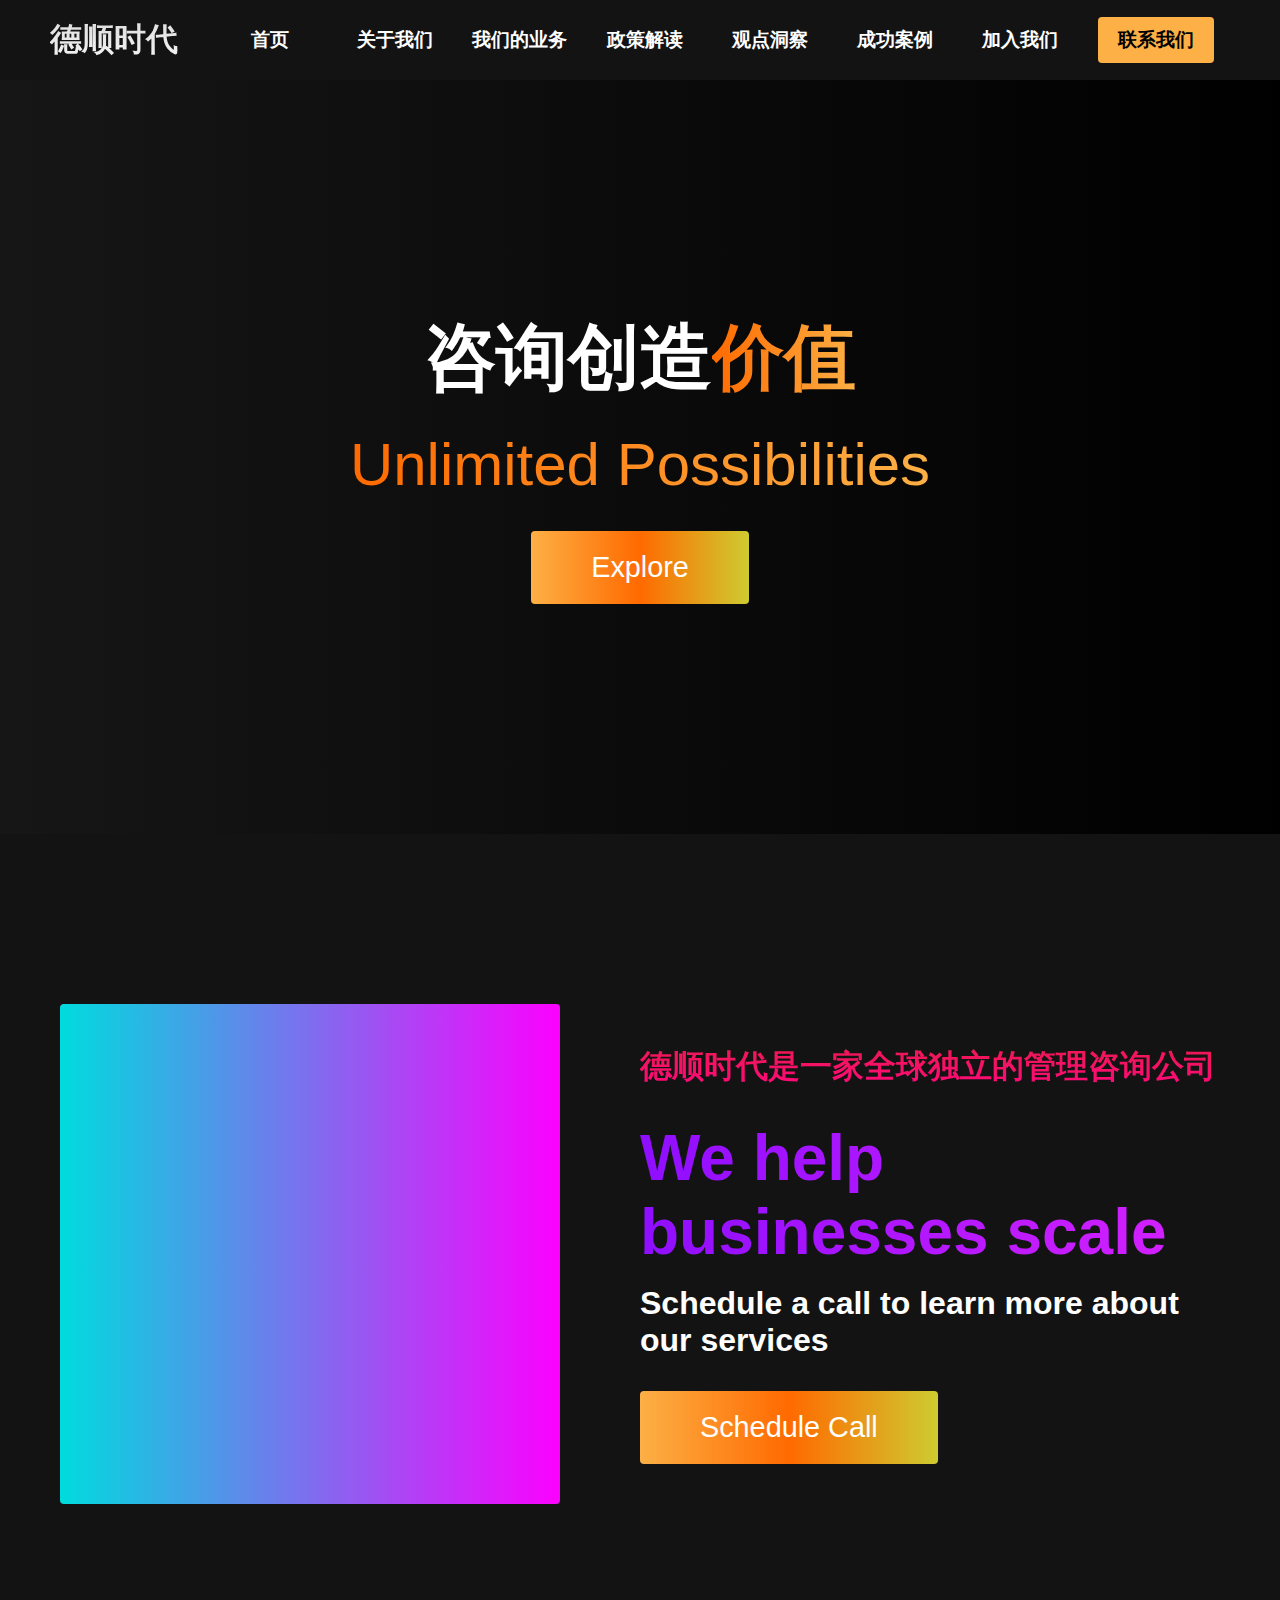
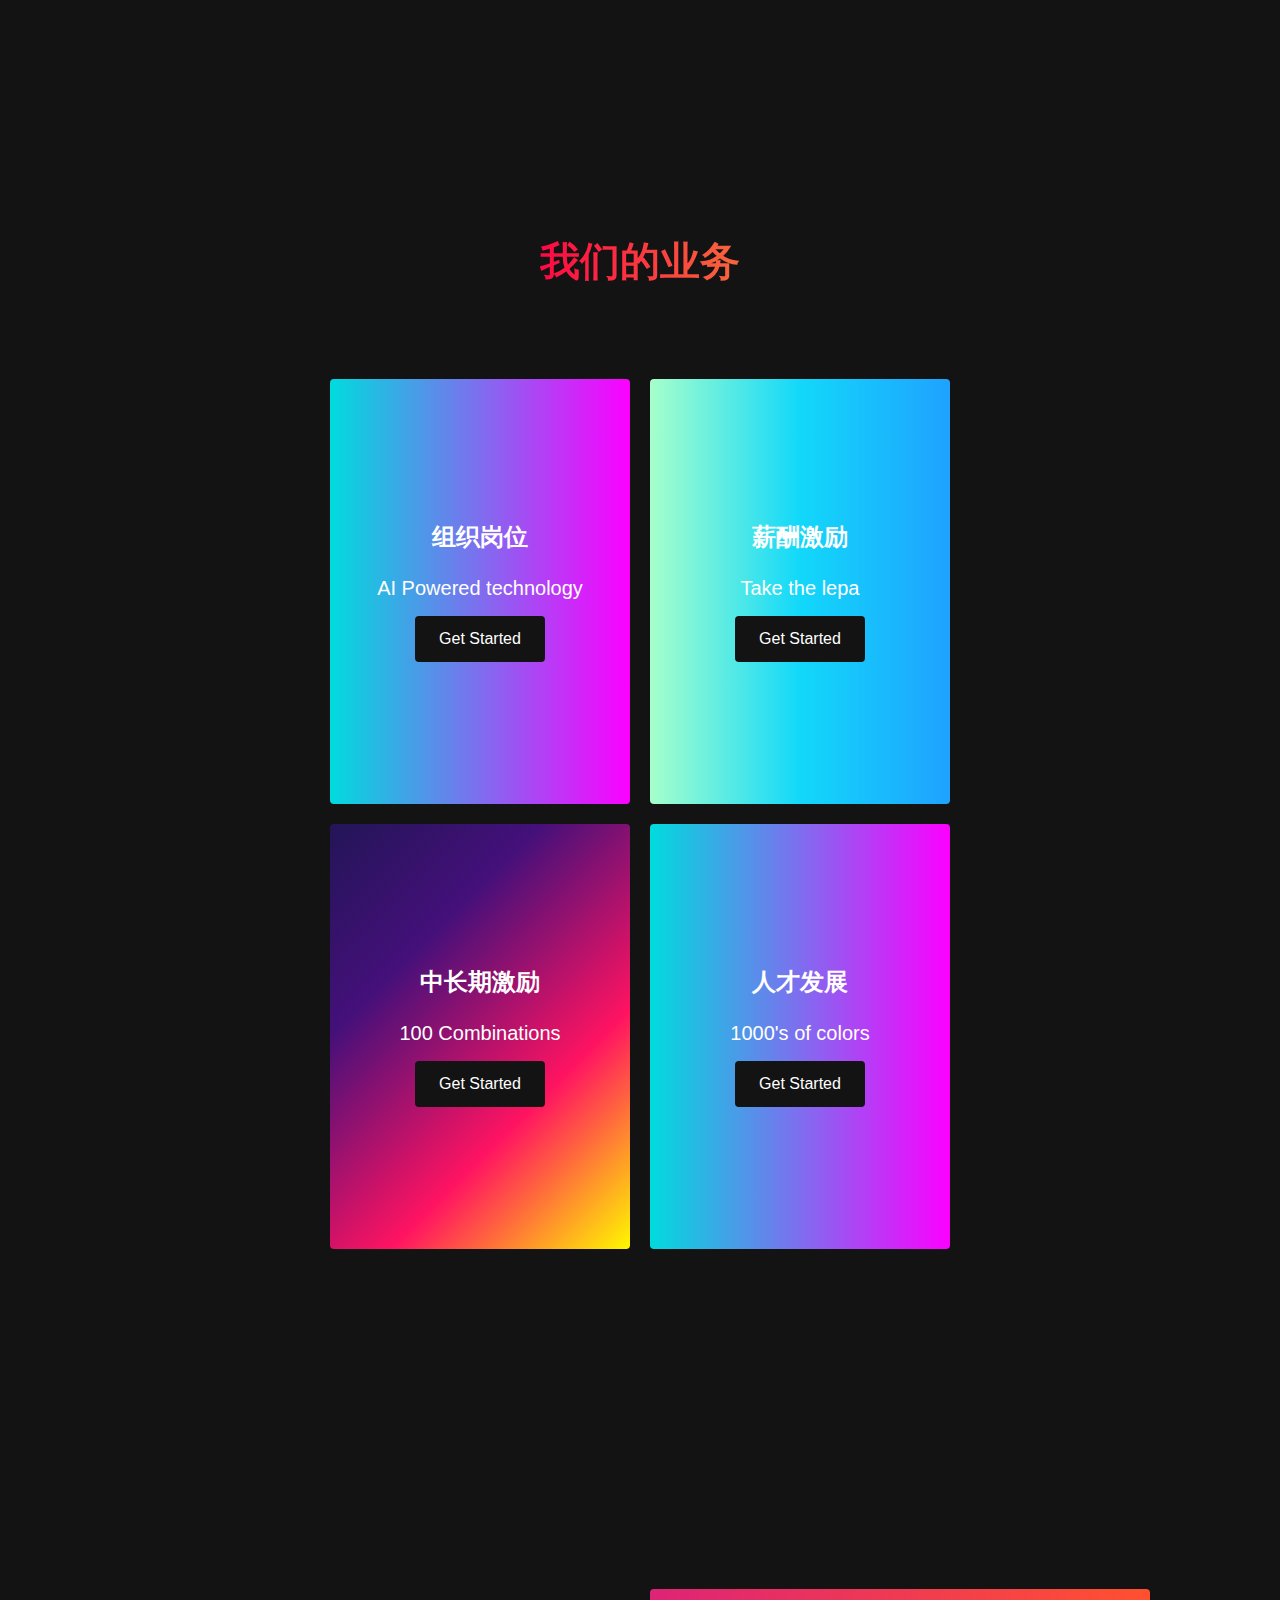
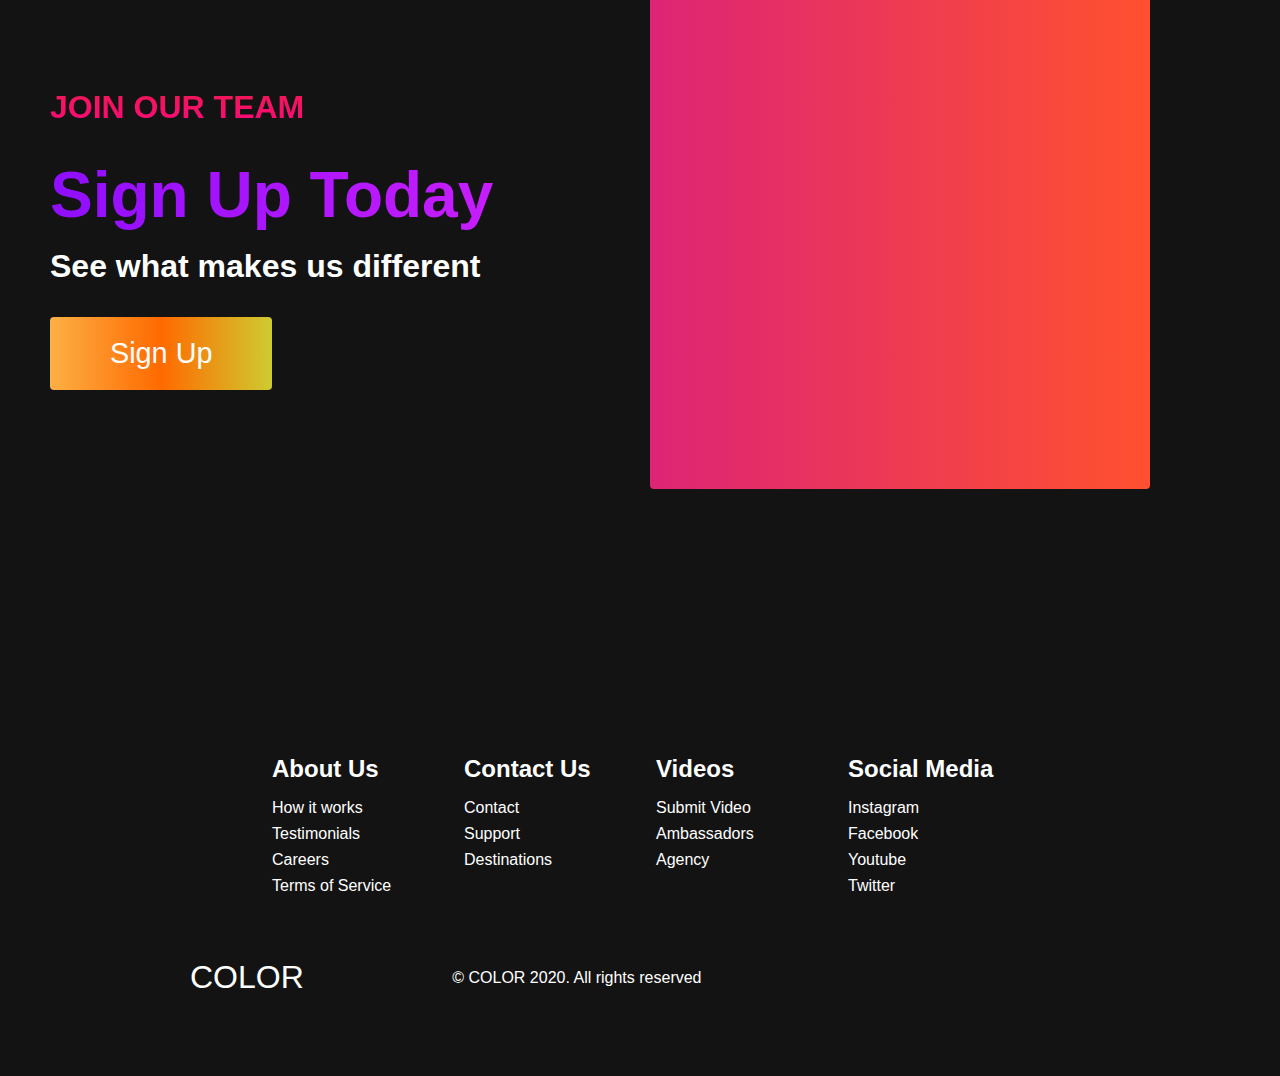
<file: index.html>
<!DOCTYPE html>
<html lang="en">
  <head>
    <meta charset="UTF-8" />
    <meta name="viewport" content="width=device-width, initial-scale=1.0" />
    <title>北京德顺时代企业管理咨询有限公司</title>
    <link rel="stylesheet" href="styles.css" />
    <link
      rel="stylesheet"
      href="https://use.fontawesome.com/releases/v5.14.0/css/all.css"
      integrity="sha384-HzLeBuhoNPvSl5KYnjx0BT+WB0QEEqLprO+NBkkk5gbc67FTaL7XIGa2w1L0Xbgc"
      crossorigin="anonymous"
    />
  </head>
  <body>
    <!-- Navbar Section -->
    <nav class="navbar">
      <div class="navbar__container">
        <a href="#home" id="navbar__logo">德顺时代</a>
        <div class="navbar__toggle" id="mobile-menu">
          <span class="bar"></span> <span class="bar"></span>
          <span class="bar"></span>
        </div>
        <ul class="navbar__menu">
          <li class="navbar__item">
            <a href="#home" class="navbar__links" id="home-page">首页</a>
          </li>
          <li class="navbar__item">
            <a href="#about" class="navbar__links" id="about-page">关于我们</a>
          </li>
          <li class="navbar__item">
            <a href="#services" class="navbar__links" id="services-page">我们的业务</a>
          </li>
          <li class="navbar__item">
            <a href="policy.html" class="navbar__links" id="policy-page">政策解读</a>
          </li>
          <li class="navbar__item">
            <a href="#pointofview" class="navbar__links" id="pointofview-page">观点洞察</a>
          </li>
          <li class="navbar__item">
            <a href="case.html" class="navbar__links" id="case-page">成功案例</a>
          </li>
          <li class="navbar__item">
            <a href="#join" class="navbar__links" id="join-page">加入我们</a>
          </li>
          <li class="navbar__btn">
            <a href="#sign-up" class="button" id="signup">联系我们</a>
          </li>
        </ul>
      </div>
    </nav>

    <!-- Hero Section -->
    <div class="hero" id="home">
      <div class="hero__container">
        <h1 class="hero__heading">咨询创造<span>价值</span></h1>
        <p class="hero__description">Unlimited Possibilities</p>
        <button class="main__btn"><a href="#">Explore</a></button>
      </div>
    </div>

    <!-- About Section -->
    <div class="main" id="about">
      <div class="main__container">
        <div class="main__img--container">
          <div class="main__img--card"><i class="fas fa-layer-group"></i></div>
        </div>
        <div class="main__content">
          <h1>德顺时代是一家全球独立的管理咨询公司</h1>
          <h2>We help businesses scale</h2>
          <p>Schedule a call to learn more about our services</p>
          <button class="main__btn"><a href="#">Schedule Call</a></button>
        </div>
      </div>
    </div>

    <!-- Services Section -->
    <div class="services" id="services">
      <h1>我们的业务</h1>
      <div class="services__wrapper">
        <div class="services__card">
          <h2>组织岗位</h2>
          <p>AI Powered technology</p>
          <div class="services__btn"><button>Get Started</button></div>
        </div>
        <div class="services__card">
          <h2>薪酬激励</h2>
          <p>Take the lepa</p>
          <div class="services__btn"><button>Get Started</button></div>
        </div>
        <div class="services__card">
          <h2>中长期激励</h2>
          <p>100 Combinations</p>
          <div class="services__btn"><button>Get Started</button></div>
        </div>
        <div class="services__card">
          <h2>人才发展</h2>
          <p>1000's of colors</p>
          <div class="services__btn"><button>Get Started</button></div>
        </div>
      </div>
    </div>

    <!-- Features Section -->
    <div class="main" id="sign-up">
      <div class="main__container">
        <div class="main__content">
          <h1>Join Our Team</h1>
          <h2>Sign Up Today</h2>
          <p>See what makes us different</p>
          <button class="main__btn"><a href="#">Sign Up</a></button>
        </div>
        <div class="main__img--container">
          <div class="main__img--card" id="card-2">
            <i class="fas fa-users"></i>
          </div>
        </div>
      </div>
    </div>

    <!-- Footer Section -->
    <div class="footer__container">
      <div class="footer__links">
        <div class="footer__link--wrapper">
          <div class="footer__link--items">
            <h2>About Us</h2>
            <a href="/sign__up">How it works</a> <a href="/">Testimonials</a>
            <a href="/">Careers</a> <a href="/">Terms of Service</a>
          </div>
          <div class="footer__link--items">
            <h2>Contact Us</h2>
            <a href="/">Contact</a> <a href="/">Support</a>
            <a href="/">Destinations</a>
          </div>
        </div>
        <div class="footer__link--wrapper">
          <div class="footer__link--items">
            <h2>Videos</h2>
            <a href="/">Submit Video</a> <a href="/">Ambassadors</a>
            <a href="/">Agency</a>
          </div>
          <div class="footer__link--items">
            <h2>Social Media</h2>
            <a href="/">Instagram</a> <a href="/">Facebook</a>
            <a href="/">Youtube</a> <a href="/">Twitter</a>
          </div>
        </div>
      </div>
      <section class="social__media">
        <div class="social__media--wrap">
          <div class="footer__logo">
            <a href="/" id="footer__logo">COLOR</a>
          </div>
          <p class="website__rights">© COLOR 2020. All rights reserved</p>
          <div class="social__icons">
            <a href="/" class="social__icon--link" target="_blank"
              ><i class="fab fa-facebook"></i
            ></a>
            <a href="/" class="social__icon--link"
              ><i class="fab fa-instagram"></i
            ></a>
            <a href="/" class="social__icon--link"
              ><i class="fab fa-youtube"></i
            ></a>
            <a href="/" class="social__icon--link"
              ><i class="fab fa-linkedin"></i
            ></a>
            <a href="/" class="social__icon--link"
              ><i class="fab fa-twitter"></i
            ></a>
          </div>
        </div>
      </section>
    </div>

    <script src="app.js"></script>
  </body>
</html>
</file>
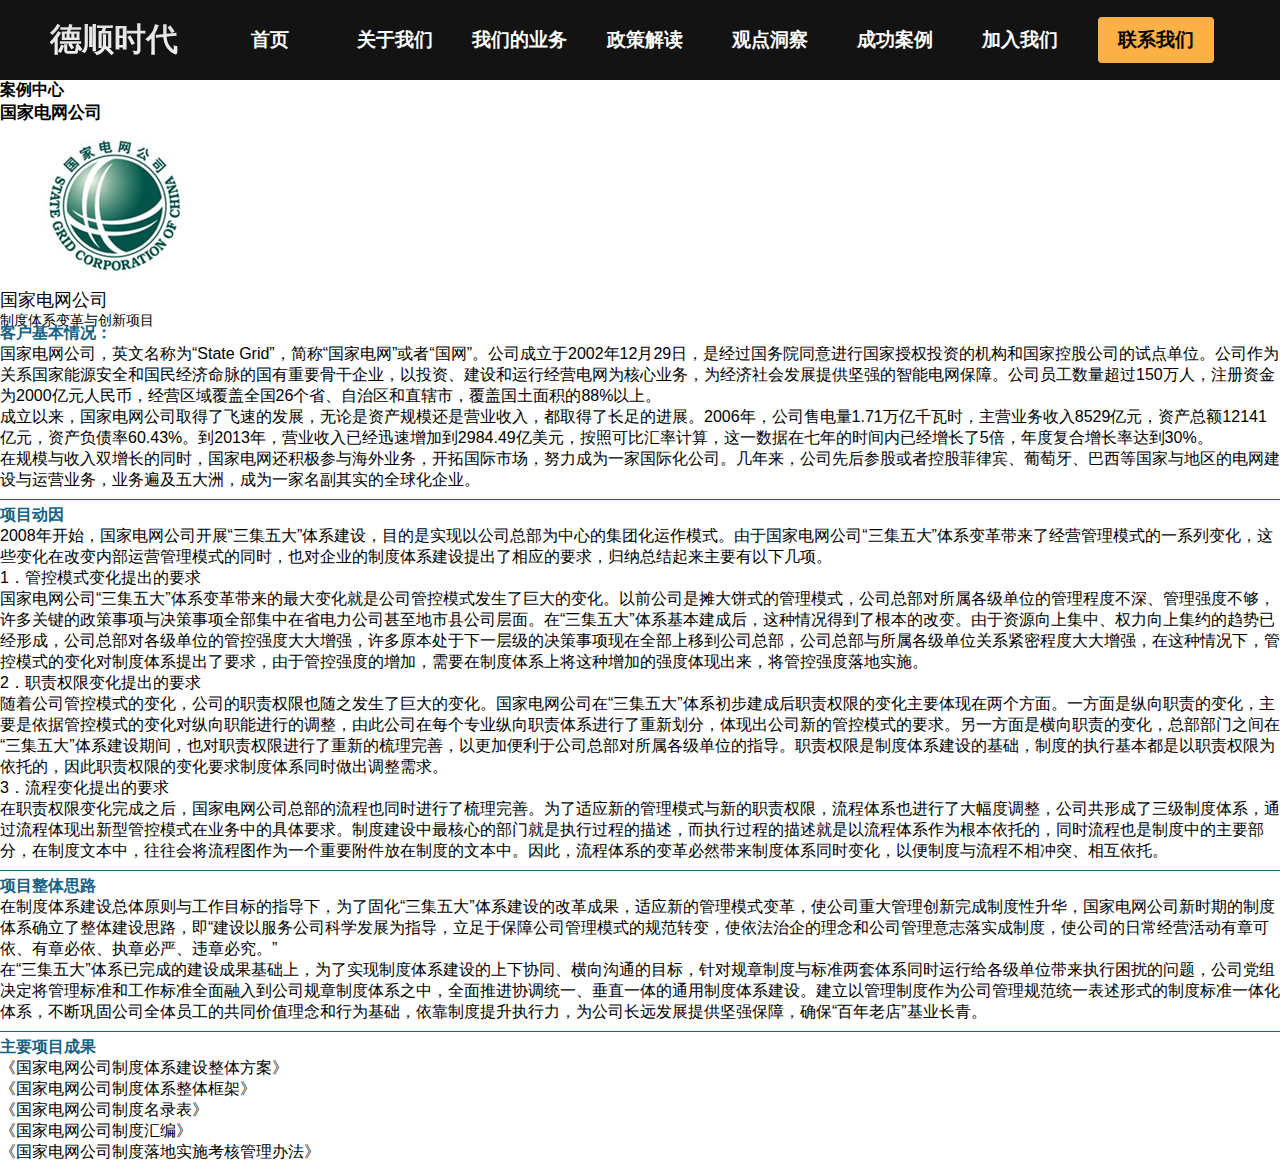
<file: case.html>
<!DOCTYPE html>
<html lang="en">
  <head>
    <meta charset="UTF-8" />
    <meta name="viewport" content="width=device-width, initial-scale=1.0" />
    <title>成功案例</title>
    <link rel="stylesheet" href="styles.css" />
    <link
      rel="stylesheet"
      href="https://use.fontawesome.com/releases/v5.14.0/css/all.css"
      integrity="sha384-HzLeBuhoNPvSl5KYnjx0BT+WB0QEEqLprO+NBkkk5gbc67FTaL7XIGa2w1L0Xbgc"
      crossorigin="anonymous"
    />
  </head>
  <body>
    <!-- Navbar Section -->
    <nav class="navbar">
      <div class="navbar__container">
        <a href="#home" id="navbar__logo">德顺时代</a>
        <div class="navbar__toggle" id="mobile-menu">
          <span class="bar"></span> <span class="bar"></span>
          <span class="bar"></span>
        </div>
        <ul class="navbar__menu">
          <li class="navbar__item">
            <a href="index.html" class="navbar__links" id="home-page">首页</a>
          </li>
          <li class="navbar__item">
            <a href="index.html/#about" class="navbar__links" id="about-page">关于我们</a>
          </li>
          <li class="navbar__item">
            <a href="index.html/#services" class="navbar__links" id="services-page">我们的业务</a>
          </li>
          <li class="navbar__item">
            <a href="policy.html" class="navbar__links" id="policy-page">政策解读</a>
          </li>
          <li class="navbar__item">
            <a href="#pointofview" class="navbar__links" id="pointofview-page">观点洞察</a>
          </li>
          <li class="navbar__item">
            <a href="#home" class="navbar__links" id="case-page">成功案例</a>
          </li>
          <li class="navbar__item">
            <a href="#join" class="navbar__links" id="join-page">加入我们</a>
          </li>
          <li class="navbar__btn">
            <a href="index.html/#join" class="button" id="signup">联系我们</a>
          </li>
        </ul>
      </div>
    </nav>

    <!-- 内容 -->
    <div class="pagebg">
        <div class="cf pm20 mt20">
        <div class="left_box">    
            <div class="block3">
                <div class="ttl2"><b>案例中心</b></div>
                <div class="ttl1anli">
                    <h1 style="font-size:17px;">国家电网公司</h1>
            </div>
            <!--<div class="mt fileinfo">
            </div>>-->  
            <div class="cf content mt20">
                <div class="anli01 anli02">
                    <div class="alnr01"><img alt="国家电网公司" width="240" height="160" src="thumbnails/国家电网公司.jpg"></div>
                    <div class="alnr02">
                    <p style="font-size: 18px; text-indent: 0em;">国家电网公司</p>
                    <p style="font-size: 14px; text-indent: 0em;">制度体系变革与创新项目</p>
                </div>
            </div>
    
            <p>&nbsp;</p>
            <p style="color: #156286; margin-top: -25px"><strong>客户基本情况：</strong></p>
            <p>国家电网公司，英文名称为“State Grid”，简称“国家电网”或者“国网”。公司成立于2002年12月29日，是经过国务院同意进行国家授权投资的机构和国家控股公司的试点单位。公司作为关系国家能源安全和国民经济命脉的国有重要骨干企业，以投资、建设和运行经营电网为核心业务，为经济社会发展提供坚强的智能电网保障。公司员工数量超过150万人，注册资金为2000亿元人民币，经营区域覆盖全国26个省、自治区和直辖市，覆盖国土面积的88%以上。</p>
            <p>成立以来，国家电网公司取得了飞速的发展，无论是资产规模还是营业收入，都取得了长足的进展。2006年，公司售电量1.71万亿千瓦时，主营业务收入8529亿元，资产总额12141亿元，资产负债率60.43%。到2013年，营业收入已经迅速增加到2984.49亿美元，按照可比汇率计算，这一数据在七年的时间内已经增长了5倍，年度复合增长率达到30%。</p>
            <p>在规模与收入双增长的同时，国家电网还积极参与海外业务，开拓国际市场，努力成为一家国际化公司。几年来，公司先后参股或者控股菲律宾、葡萄牙、巴西等国家与地区的电网建设与运营业务，业务遍及五大洲，成为一家名副其实的全球化企业。</p>
            <p style="border-top: #156286 1px double; color: #156286; padding-top: 5px; margin-top: 8px"><strong>项目动因</strong></p>
            <p>2008年开始，国家电网公司开展“三集五大”体系建设，目的是实现以公司总部为中心的集团化运作模式。由于国家电网公司“三集五大”体系变革带来了经营管理模式的一系列变化，这些变化在改变内部运营管理模式的同时，也对企业的制度体系建设提出了相应的要求，归纳总结起来主要有以下几项。</p>
            <p>1．管控模式变化提出的要求</p>
            <p>国家电网公司“三集五大”体系变革带来的最大变化就是公司管控模式发生了巨大的变化。以前公司是摊大饼式的管理模式，公司总部对所属各级单位的管理程度不深、管理强度不够，许多关键的政策事项与决策事项全部集中在省电力公司甚至地市县公司层面。在“三集五大”体系基本建成后，这种情况得到了根本的改变。由于资源向上集中、权力向上集约的趋势已经形成，公司总部对各级单位的管控强度大大增强，许多原本处于下一层级的决策事项现在全部上移到公司总部，公司总部与所属各级单位关系紧密程度大大增强，在这种情况下，管控模式的变化对制度体系提出了要求，由于管控强度的增加，需要在制度体系上将这种增加的强度体现出来，将管控强度落地实施。</p>
            <p>2．职责权限变化提出的要求</p>
            <p>随着公司管控模式的变化，公司的职责权限也随之发生了巨大的变化。国家电网公司在“三集五大”体系初步建成后职责权限的变化主要体现在两个方面。一方面是纵向职责的变化，主要是依据管控模式的变化对纵向职能进行的调整，由此公司在每个专业纵向职责体系进行了重新划分，体现出公司新的管控模式的要求。另一方面是横向职责的变化，总部部门之间在“三集五大”体系建设期间，也对职责权限进行了重新的梳理完善，以更加便利于公司总部对所属各级单位的指导。职责权限是制度体系建设的基础，制度的执行基本都是以职责权限为依托的，因此职责权限的变化要求制度体系同时做出调整需求。</p>
            <p>3．流程变化提出的要求</p>
            <p>在职责权限变化完成之后，国家电网公司总部的流程也同时进行了梳理完善。为了适应新的管理模式与新的职责权限，流程体系也进行了大幅度调整，公司共形成了三级制度体系，通过流程体现出新型管控模式在业务中的具体要求。制度建设中最核心的部门就是执行过程的描述，而执行过程的描述就是以流程体系作为根本依托的，同时流程也是制度中的主要部分，在制度文本中，往往会将流程图作为一个重要附件放在制度的文本中。因此，流程体系的变革必然带来制度体系同时变化，以便制度与流程不相冲突、相互依托。</p>
            <p style="border-top: #156286 1px double; color: #156286; padding-top: 5px; margin-top: 8px"><strong>项目整体思路</strong></p>
            <p>在制度体系建设总体原则与工作目标的指导下，为了固化“三集五大”体系建设的改革成果，适应新的管理模式变革，使公司重大管理创新完成制度性升华，国家电网公司新时期的制度体系确立了整体建设思路，即“建设以服务公司科学发展为指导，立足于保障公司管理模式的规范转变，使依法治企的理念和公司管理意志落实成制度，使公司的日常经营活动有章可依、有章必依、执章必严、违章必究。”</p>
            <p>在“三集五大”体系已完成的建设成果基础上，为了实现制度体系建设的上下协同、横向沟通的目标，针对规章制度与标准两套体系同时运行给各级单位带来执行困扰的问题，公司党组决定将管理标准和工作标准全面融入到公司规章制度体系之中，全面推进协调统一、垂直一体的通用制度体系建设。建立以管理制度作为公司管理规范统一表述形式的制度标准一体化体系，不断巩固公司全体员工的共同价值理念和行为基础，依靠制度提升执行力，为公司长远发展提供坚强保障，确保“百年老店”基业长青。</p>
            <p style="border-top: #156286 1px double; color: #156286; padding-top: 5px; margin-top: 8px"><strong>主要项目成果</strong></p>
            <p>《国家电网公司制度体系建设整体方案》</p>
            <p>《国家电网公司制度体系整体框架》</p>
            <p>《国家电网公司制度名录表》</p>
            <p>《国家电网公司制度汇编》</p>
            <p>《国家电网公司制度落地实施考核管理办法》</p> 
        </div>
</file>
<file: styles.css>
* {
    box-sizing: border-box;
    margin: 0;
    padding: 0;
    font-family: 'Kumbh Sans', sans-serif;
    scroll-behavior: smooth;
  }
  
  .navbar {
    background: #131313;
    height: 80px;
    display: flex;
    justify-content: center;
    align-items: center;
    font-size: 1.2rem;
    position: sticky;
    top: 0;
    z-index: 999;
  }
  
  .navbar__container {
    display: flex;
    justify-content: space-between;
    height: 80px;
    z-index: 1;
    width: 100%;
    max-width: 1300px;
    margin: 0 auto;
    padding: 0 50px;
  }
  
  #navbar__logo {
    background-color: white;
    background-image: linear-gradient(to top, white 0%, lightgray 100%);
    background-size: 100%;
    -webkit-background-clip: text;
    -moz-background-clip: text;
    -webkit-text-fill-color: transparent;
    -moz-text-fill-color: transparent;
    display: flex;
    align-items: center;
    cursor: pointer;
    text-decoration: none;
    font-size: 2rem;
    font-weight: bolder;
  }
  
  .navbar__menu {
    display: flex;
    align-items: center;
    list-style: none;
  }
  
  .navbar__item {
    height: 80px;
  }
  
  .navbar__links {
    color: #fff;
    display: flex;
    align-items: center;
    justify-content: center;
    width: 125px;
    text-decoration: none;
    font-weight: bold;
    height: 100%;
    transition: all 0.3s ease;
  }
  
  .navbar__btn {
    display: flex;
    justify-content: center;
    align-items: center;
    padding: 0 1rem;
    width: 100%;
  }
  
  .button {
    display: flex;
    justify-content: center;
    align-items: center;
    text-decoration: none;
    font-weight: bolder;
    padding: 10px 20px;
    height: 100%;
    width: 100%;
    border: none;
    outline: none;
    border-radius: 4px;
    background: #fcb045;
    color: rgb(0, 0, 0);
    transition: all 0.3s ease;
  }
  
  .navbar__links:hover {
    color: #fcb045;
    transition: all 0.15s ease;
  }
  
  @media screen and (max-width: 960px) {
    .navbar__container {
      display: flex;
      justify-content: space-between;
      height: 80px;
      z-index: 1;
      width: 100%;
      max-width: 1300px;
      padding: 0;
    }
  
    .navbar__menu {
      display: grid;
      grid-template-columns: auto;
      margin: 0;
      width: 100%;
      position: absolute;
      top: -1000px;
      opacity: 1;
      transition: all 0.5s ease;
      z-index: -1;
    }
  
    .navbar__menu.active {
      background: #131313;
      top: 100%;
      opacity: 1;
      transition: all 0.5s ease;
      z-index: 99;
      height: 60vh;
      font-size: 1.6rem;
    }
  
    #navbar__logo {
      padding-left: 25px;
    }
  
    .navbar__toggle .bar {
      width: 25px;
      height: 3px;
      margin: 5px auto;
      transition: all 0.3s ease-in-out;
      background: #fff;
    }
  
    .navbar__item {
      width: 100%;
    }
  
    .navbar__links {
      text-align: center;
      padding: 2rem;
      width: 100%;
      display: table;
    }
  
    .navbar__btn {
      padding-bottom: 2rem;
    }
  
    .button {
      display: flex;
      justify-content: center;
      align-items: center;
      width: 80%;
      height: 80px;
      margin: 0;
    }
  
    #mobile-menu {
      position: absolute;
      top: 20%;
      right: 5%;
      transform: translate(5%, 20%);
    }
  
    .navbar__toggle .bar {
      display: block;
      cursor: pointer;
    }
  
    #mobile-menu.is-active .bar:nth-child(2) {
      opacity: 0;
    }
  
    #mobile-menu.is-active .bar:nth-child(1) {
      transform: translateY(8px) rotate(45deg);
    }
  
    #mobile-menu.is-active .bar:nth-child(3) {
      transform: translateY(-8px) rotate(-45deg);
    }
  }
  
  /* Hero Section */
  .hero {
    background: #000000;
    background: linear-gradient(to right, #161616, #000000);
    padding: 200px 0;
  }
  
  .hero__container {
    display: flex;
    flex-direction: column;
    justify-content: center;
    align-items: center;
    max-width: 1200px;
    margin: 0 auto;
    height: 90%;
    text-align: center;
    padding: 30px;
  }
  
  .hero__heading {
    font-size: 72px;
    margin-bottom: 24px;
    color: #fff;
  }
  
  .hero__heading span {
    background: #fcb045; /* fallback for old browsers */
    background: -webkit-linear-gradient(
      to right,
      #ff6a00,
      #fcb045
    ); /* Chrome 10-25, Safari 5.1-6 */
    background: linear-gradient(
      to right,
      #ff6a00,
      #fcb045
    ); /* W3C, IE 10+/ Edge, Firefox 16+, Chrome 26+, Opera 12+, Safari 7+ */
    background-size: 100%;
    -webkit-background-clip: text;
    -moz-background-clip: text;
    -webkit-text-fill-color: transparent;
    -mo-text-fill-color: transparent;
  }
  
  .hero__description {
    font-size: 60px;
    background: #fcb045; /* fallback for old browsers */
    background: -webkit-linear-gradient(
      to right,
      #ff6a00,
      #fcb045
    ); /* Chrome 10-25, Safari 5.1-6 */
    background: linear-gradient(
      to right,
      #ff6a00,
      #fcb045
    ); /* W3C, IE 10+/ Edge, Firefox 16+, Chrome 26+, Opera 12+, Safari 7+ */
    background-size: 100%;
    -webkit-background-clip: text;
    -moz-background-clip: text;
    -webkit-text-fill-color: transparent;
    -moz-text-fill-color: transparent;
  }
  
  .highlight {
    border-bottom: 4px solid #fcb045;
  }
  
  @media screen and (max-width: 768px) {
    .hero__heading {
      font-size: 60px;
    }
  
    .hero__description {
      font-size: 40px;
    }
  }
  
  /* About Section */
  .main {
    background-color: #131313;
    padding: 10rem 0;
  }
  
  .main__container {
    display: grid;
    grid-template-columns: 1fr 1fr;
    align-items: center;
    justify-content: center;
    margin: 0 auto;
    height: 90%;
    z-index: 1;
    width: 100%;
    max-width: 1300px;
    padding: 0 50px;
  }
  
  .main__content {
    color: #fff;
    width: 100%;
  }
  
  .main__content h1 {
    font-size: 2rem;
    background-color: #fe3b6f;
    background-image: linear-gradient(to top, #ff087b 0%, #ed1a52 100%);
    background-size: 100%;
    -webkit-background-clip: text;
    -moz-background-clip: text;
    -webkit-text-fill-color: transparent;
    -moz-text-fill-color: transparent;
    text-transform: uppercase;
    margin-bottom: 32px;
  }
  
  .main__content h2 {
    font-size: 4rem;
    background: #ff8177; /* fallback for old browsers */
    background: -webkit-linear-gradient(
      to right,
      #9114ff,
      #da22ff
    ); /* Chrome 10-25, Safari 5.1-6 */
    background: linear-gradient(
      to right,
      #8f0eff,
      #da22ff
    ); /* W3C, IE 10+/ Edge, Firefox 16+, Chrome 26+, Opera 12+, Safari 7+ */
    background-size: 100%;
    -webkit-background-clip: text;
    -moz-background-clip: text;
    -webkit-text-fill-color: transparent;
    -moz-text-fill-color: transparent;
  }
  
  .main__content p {
    margin-top: 1rem;
    font-size: 2rem;
    font-weight: 700;
  }
  
  .main__btn {
    font-size: 1.8rem;
    background: #ff6a00;
    background: -webkit-linear-gradient(to right, #fcb045, #ff6a00, #cecb30);
    background: linear-gradient(to right, #fcb045, #ff6a00, #cecb30);
    padding: 20px 60px;
    border: none;
    border-radius: 4px;
    margin-top: 2rem;
    cursor: pointer;
    position: relative;
    transition: all 0.35s;
    outline: none;
  }
  
  .main__btn a {
    position: relative;
    z-index: 2;
    color: #fff;
    text-decoration: none;
  }
  
  .main__btn:after {
    position: absolute;
    content: '';
    top: 0;
    left: 0;
    width: 0;
    height: 100%;
    background: #ff1ead;
    transition: all 0.35s;
    border-radius: 4px;
  }
  
  .main__btn:hover {
    color: #fff;
  }
  
  .main__btn:hover:after {
    width: 100%;
  }
  
  .main__img--container {
    text-align: center;
  }
  
  .main__img--card {
    margin: 10px;
    height: 500px;
    width: 500px;
    border-radius: 4px;
    display: flex;
    flex-direction: column;
    justify-content: center;
    color: #fff;
    background-image: linear-gradient(to right, #00dbde 0%, #fc00ff 100%);
  }
  
  .fa-layer-group,
  .fa-users {
    font-size: 14rem;
  }
  
  #card-2 {
    background: #ff512f;
    background: -webkit-linear-gradient(to right, #dd2476, #ff512f);
    background: linear-gradient(to right, #dd2476, #ff512f);
  }
  
  /* Mobile Responsive */
  @media screen and (max-width: 1100px) {
    .main__container {
      display: grid;
      grid-template-columns: 1fr;
      align-items: center;
      justify-content: center;
      width: 100%;
      margin: 0 auto;
      height: 90%;
    }
  
    .main__img--container {
      display: flex;
      justify-content: center;
    }
  
    .main__img--card {
      height: 425px;
      width: 425px;
    }
  
    .main__content {
      text-align: center;
      margin-bottom: 4rem;
    }
  
    .main__content h1 {
      font-size: 2.5rem;
      margin-top: 2rem;
    }
  
    .main__content h2 {
      font-size: 3rem;
    }
  
    .main__content p {
      margin-top: 1rem;
      font-size: 1.5rem;
    }
  }
  
  @media screen and (max-width: 480px) {
    .main__img--card {
      width: 250px;
      height: 250px;
    }
  
    .fa-users,
    .fa-layer-group {
      font-size: 4rem;
    }
  
    .main__content h1 {
      font-size: 2rem;
      margin-top: 3rem;
    }
    .main__content h2 {
      font-size: 2rem;
    }
  
    .main__content p {
      margin-top: 2rem;
    }
  
    .main__btn {
      padding: 12px 36px;
      margin: 2.5rem 0;
    }
  }
  
  /* Services Section */
  .services {
    background: #131313;
    display: flex;
    flex-direction: column;
    justify-content: center;
    align-items: center;
    height: 100%;
    padding: 10rem 0;
  }
  
  .services h1 {
    background-color: #ff8177;
    background-image: linear-gradient(to right, #ff0844 0%, #f7673c 100%);
    background-size: 100%;
    -webkit-background-clip: text;
    -moz-background-clip: text;
    -webkit-text-fill-color: transparent;
    -moz-text-fill-color: transparent;
    margin-bottom: 5rem;
    font-size: 2.5rem;
  }
  
  .services__wrapper {
    display: grid;
    grid-template-columns: 1fr 1fr 1fr 1fr;
    grid-template-rows: 1fr;
  }
  
  .services__card {
    margin: 10px;
    height: 425px;
    width: 300px;
    border-radius: 4px;
    display: flex;
    flex-direction: column;
    justify-content: center;
    color: #fff;
    background-image: linear-gradient(to right, #00dbde 0%, #fc00ff 100%);
    transition: 0.3s ease-in;
  }
  
  .services__card:nth-child(2) {
    background: #1fa2ff; /* fallback for old browsers */
    background: -webkit-linear-gradient(
      to right,
      #a6ffcb,
      #12d8fa,
      #1fa2ff
    ); /* Chrome 10-25, Safari 5.1-6 */
    background: linear-gradient(
      to right,
      #a6ffcb,
      #12d8fa,
      #1fa2ff
    ); /* W3C, IE 10+/ Edge, Firefox 16+, Chrome 26+, Opera 12+, Safari 7+ */
  }
  
  .services__card:nth-child(3) {
    background-image: linear-gradient(
      -225deg,
      #231557 0%,
      #44107a 29%,
      #ff1361 67%,
      #fff800 100%
    );
  }
  
  .services__card h2 {
    text-align: center;
  }
  
  .services__card p {
    text-align: center;
    margin-top: 24px;
    font-size: 20px;
  }
  
  .services__btn {
    display: flex;
    justify-content: center;
    margin-top: 16px;
  }
  
  .services__card button {
    color: #fff;
    padding: 14px 24px;
    border: none;
    outline: none;
    border-radius: 4px;
    background: #131313;
    font-size: 1rem;
  }
  
  .services__card button:hover {
    cursor: pointer;
  }
  
  .services__card:hover {
    transform: scale(1.075);
    transition: 0.3s ease-in;
    cursor: pointer;
  }
  
  @media screen and (max-width: 1300px) {
    .services__wrapper {
      grid-template-columns: 1fr 1fr;
    }
  }
  
  @media screen and (max-width: 768px) {
    .services__wrapper {
      grid-template-columns: 1fr;
    }
  }
  
  /* Footer CSS */
  .footer__container {
    background-color: #131313;
    padding: 5rem 0;
    display: flex;
    flex-direction: column;
    justify-content: center;
    align-items: center;
  }
  
  #footer__logo {
    color: #fff;
    display: flex;
    align-items: center;
    cursor: pointer;
    text-decoration: none;
    font-size: 2rem;
  }
  
  .footer__links {
    width: 100%;
    max-width: 1000px;
    display: flex;
    justify-content: center;
  }
  
  .footer__link--wrapper {
    display: flex;
  }
  
  .footer__link--items {
    display: flex;
    flex-direction: column;
    align-items: flex-start;
    margin: 16px;
    text-align: left;
    width: 160px;
    box-sizing: border-box;
  }
  
  .footer__link--items h2 {
    margin-bottom: 16px;
    color: #fff;
  }
  
  .footer__link--items a {
    color: #fff;
    text-decoration: none;
    margin-bottom: 0.5rem;
    transition: 0.3 ease-out;
  }
  
  .footer__link--items a:hover {
    color: #e9e9e9;
    transition: 0.3 ease-out;
  }
  
  .social__icon--link {
    color: #fff;
    font-size: 24px;
  }
  
  .social__media {
    max-width: 1000px;
    width: 100%;
  }
  
  .social__media--wrap {
    display: flex;
    justify-content: space-between;
    align-items: center;
    width: 90%;
    max-width: 1000px;
    margin: 40px auto 0 auto;
  }
  
  .social__icons {
    display: flex;
    justify-content: space-between;
    align-items: center;
    width: 240px;
  }
  
  .website__rights {
    color: #fff;
  }
  
  @media screen and (max-width: 820px) {
    .footer__links {
      padding-top: 2rem;
    }
  
    #footer__logo {
      margin-bottom: 2rem;
    }
  
    .website__rights {
      margin-bottom: 2rem;
    }
  
    .footer__link--wrapper {
      flex-direction: column;
    }
  
    .social__media--wrap {
      flex-direction: column;
    }
  }
  
  @media screen and (max-width: 480px) {
    .footer__link--items {
      margin: 0;
      padding: 10px;
      width: 100%;
    }
  }
-------------------------------------------------------------------------------------
</file>
